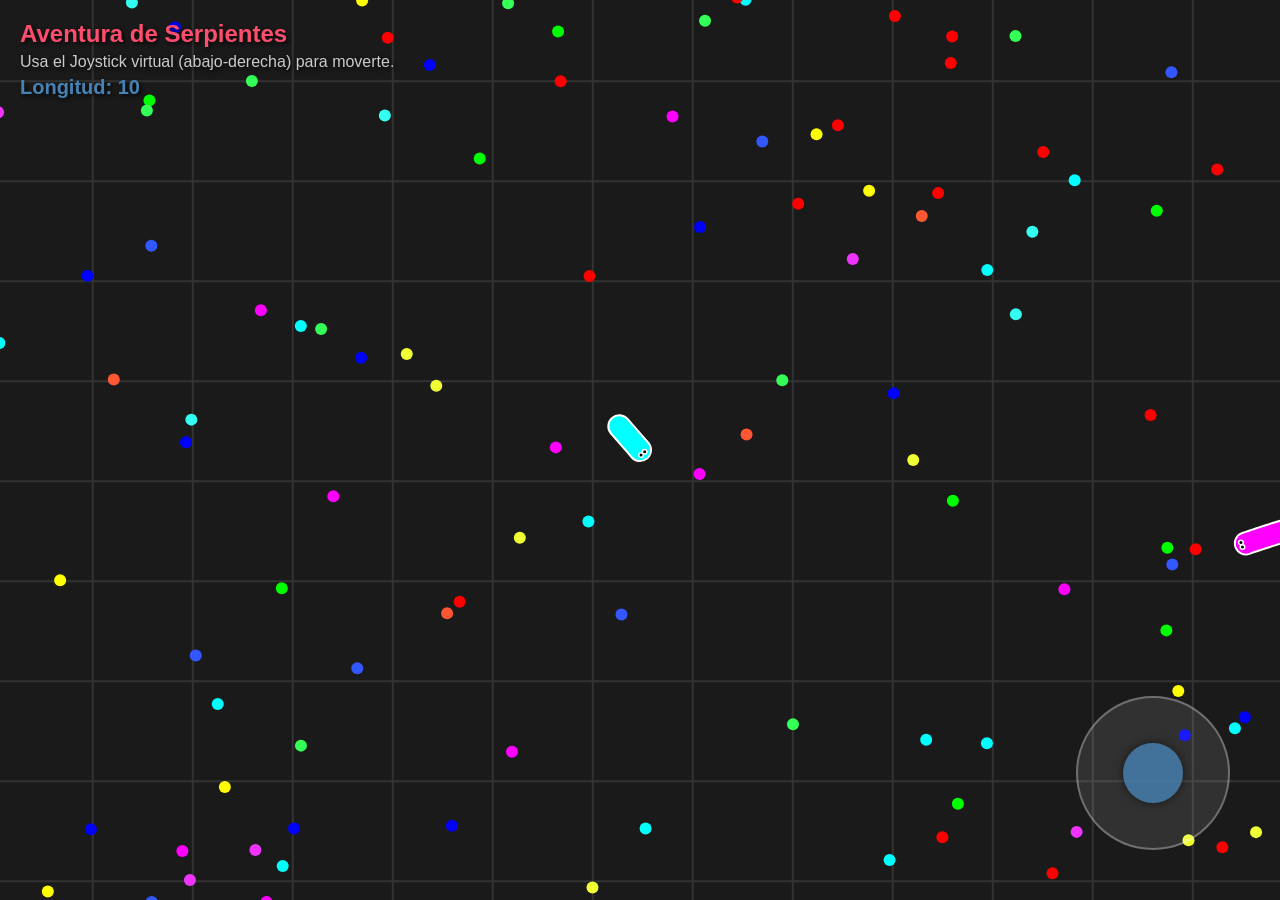
<file: a.html>
<!DOCTYPE html>
<html lang="es">
<head>
    <meta charset="UTF-8">
    <meta name="viewport" content="width=device-width, initial-scale=1.0">
    <title>Snake Arcade - Joystick Edition</title>
    <style>
        body { margin: 0; overflow: hidden; background: #1a1a1a; font-family: 'Segoe UI', sans-serif; user-select: none; }
        canvas { display: block; }
        #ui-layer {
            position: absolute; top: 20px; left: 20px; color: white;
            text-shadow: 2px 2px 4px rgba(0,0,0,0.8); pointer-events: none;
        }
        h1 { margin: 0; font-size: 24px; color: #ff4d6d; }
        p { margin: 5px 0; font-size: 16px; color: #ccc; }
        #score { font-size: 20px; font-weight: bold; color: #4682B4; }
        
        /* Joystick UI */
        #joystick-container {
            position: absolute;
            bottom: 50px;
            right: 50px;
            width: 150px;
            height: 150px;
            background: rgba(255, 255, 255, 0.1);
            border: 2px solid rgba(255, 255, 255, 0.3);
            border-radius: 50%;
            touch-action: none; /* Previene scroll */
            display: flex;
            justify-content: center;
            align-items: center;
            z-index: 100;
        }
        #joystick-knob {
            width: 60px;
            height: 60px;
            background: rgba(70, 130, 180, 0.8);
            border-radius: 50%;
            box-shadow: 0 0 10px rgba(0,0,0,0.5);
            position: absolute;
            transform: translate(0, 0); /* Se moverá con JS */
            pointer-events: none; /* Dejar pasar eventos al contenedor */
        }

        #game-over-overlay {
            position: absolute; top: 0; left: 0; width: 100%; height: 100%;
            background: rgba(0,0,0,0.7); display: flex; flex-direction: column;
            justify-content: center; align-items: center; color: white;
            opacity: 0; pointer-events: none; transition: opacity 0.3s;
            z-index: 200;
        }
        #game-over-overlay.visible { opacity: 1; pointer-events: auto; }
        button {
            background: #ff4d6d; color: white; border: none; padding: 15px 30px;
            font-size: 18px; border-radius: 8px; cursor: pointer; margin-top: 20px;
            box-shadow: 0 4px 15px rgba(255, 77, 109, 0.4);
        }
        button:hover { transform: scale(1.05); background: #e04462; }
    </style>
</head>
<body>

<div id="ui-layer">
    <h1>Aventura de Serpientes</h1>
    <p>Usa el Joystick virtual (abajo-derecha) para moverte.</p>
    <div id="score">Longitud: 10</div>
</div>

<div id="joystick-container">
    <div id="joystick-knob"></div>
</div>

<div id="game-over-overlay">
    <h1 style="font-size: 50px;">¡Has Muerto!</h1>
    <p id="final-score" style="font-size: 24px;">Longitud Final: 0</p>
    <button id="restart-btn">Jugar de Nuevo</button>
</div>

<canvas id="gameCanvas"></canvas>

<script>
/* --- CONFIGURACIÓN --- */
const CONFIG = {
    worldWidth: 3000,
    worldHeight: 3000,
    bots: 15,
    foodCount: 800,
    startLength: 10,
    speed: 3.5, 
    turnSpeed: 0.15, 
    headRadius: 10, 
    bodyWidth: 20,  
    segmentDist: 6
};

const COLORS = [
    '#FF0000', '#00FF00', '#0000FF', '#FFFF00', '#00FFFF', '#FF00FF', 
    '#FF5733', '#33FF57', '#3357FF', '#F033FF', '#33FFF0', '#F0FF33'
];

/* --- SISTEMA DE JUEGO --- */
const canvas = document.getElementById('gameCanvas');
const ctx = canvas.getContext('2d');
const scoreEl = document.getElementById('score');
const overlay = document.getElementById('game-over-overlay');
const finalScoreEl = document.getElementById('final-score');

let gameActive = true;
let animationId;
let player, bots = [], food = [], particles = [];
let camera = { x: 0, y: 0 };

// Estado del Joystick
let joystickInput = { active: false, angle: 0, strength: 0 };

/* --- LÓGICA DEL JOYSTICK --- */
const joystickContainer = document.getElementById('joystick-container');
const joystickKnob = document.getElementById('joystick-knob');
const joystickRadius = joystickContainer.offsetWidth / 2;

function handleJoystickInput(clientX, clientY, isEnd = false) {
    if (isEnd) {
        joystickInput.active = false;
        joystickInput.strength = 0;
        joystickKnob.style.transform = `translate(0px, 0px)`;
        return;
    }

    const rect = joystickContainer.getBoundingClientRect();
    const centerX = rect.left + rect.width / 2;
    const centerY = rect.top + rect.height / 2;

    const dx = clientX - centerX;
    const dy = clientY - centerY;
    const distance = Math.hypot(dx, dy);
    const angle = Math.atan2(dy, dx);

    // Limitar el movimiento del knob al radio del joystick
    const maxDist = joystickRadius - 20; // 20px margen
    const knobDist = Math.min(distance, maxDist);
    
    const knobX = Math.cos(angle) * knobDist;
    const knobY = Math.sin(angle) * knobDist;

    joystickKnob.style.transform = `translate(${knobX}px, ${knobY}px)`;

    joystickInput.active = true;
    joystickInput.angle = angle;
    joystickInput.strength = Math.min(distance / maxDist, 1.0);
}

// Eventos Mouse
joystickContainer.addEventListener('mousedown', (e) => {
    handleJoystickInput(e.clientX, e.clientY);
    const onMouseMove = (e) => handleJoystickInput(e.clientX, e.clientY);
    const onMouseUp = () => {
        handleJoystickInput(0, 0, true);
        window.removeEventListener('mousemove', onMouseMove);
        window.removeEventListener('mouseup', onMouseUp);
    };
    window.addEventListener('mousemove', onMouseMove);
    window.addEventListener('mouseup', onMouseUp);
});

// Eventos Touch
joystickContainer.addEventListener('touchstart', (e) => {
    e.preventDefault(); // Evitar scroll
    const touch = e.touches[0];
    handleJoystickInput(touch.clientX, touch.clientY);
}, { passive: false });

joystickContainer.addEventListener('touchmove', (e) => {
    e.preventDefault();
    const touch = e.touches[0];
    handleJoystickInput(touch.clientX, touch.clientY);
}, { passive: false });

joystickContainer.addEventListener('touchend', (e) => {
    e.preventDefault();
    handleJoystickInput(0, 0, true);
});


/* --- CLASES --- */
class Particle {
    constructor(x, y, color) {
        this.x = x; this.y = y; this.color = color;
        this.angle = Math.random() * Math.PI * 2;
        this.speed = Math.random() * 5 + 2;
        this.life = 1.0;
        this.decay = Math.random() * 0.03 + 0.01;
    }
    update() {
        this.x += Math.cos(this.angle) * this.speed;
        this.y += Math.sin(this.angle) * this.speed;
        this.life -= this.decay;
    }
    draw(ctx) {
        ctx.globalAlpha = this.life;
        ctx.fillStyle = this.color;
        ctx.beginPath(); ctx.arc(this.x, this.y, 4, 0, Math.PI*2); ctx.fill();
        ctx.globalAlpha = 1.0;
    }
}

class Snake {
    constructor(x, y, color, length, isPlayer = false, isBoss = false) {
        this.x = x; this.y = y; this.color = color; 
        this.maxLength = length; this.isPlayer = isPlayer; this.isBoss = isBoss;
        this.angle = Math.random() * Math.PI * 2;
        this.targetAngle = this.angle;
        this.body = [];
        this.isDead = false;
        
        this.width = isBoss ? CONFIG.bodyWidth * 2.5 : CONFIG.bodyWidth;
        this.headRadius = isBoss ? CONFIG.headRadius * 2.0 : CONFIG.headRadius;
        this.invulnerable = false;
        this.invulnerableTime = 0;

        for(let i=0; i<length; i++) {
            this.body.push({ x: x - i*CONFIG.segmentDist, y: y });
        }
    }

    setInvulnerable(ms) {
        this.invulnerable = true;
        this.invulnerableTime = Date.now() + ms;
    }
    
    getHead() { return this.body[0]; }

    update() {
        if (this.isDead) return;

        if (this.invulnerable && Date.now() > this.invulnerableTime) this.invulnerable = false;

        // IA o Control Jugador
        if (this.isPlayer) {
            // 🎁 AJUSTE CRÍTICO: Usar el ángulo del Joystick
            if (joystickInput.active) {
                this.targetAngle = joystickInput.angle;
            }
            // Si el joystick no está activo, mantiene el último ángulo (no hace nada)
        } else {
            this.updateAI();
        }

        // Suavizado de giro
        let diff = this.targetAngle - this.angle;
        while (diff > Math.PI) diff -= Math.PI * 2;
        while (diff < -Math.PI) diff += Math.PI * 2;
        this.angle += diff * CONFIG.turnSpeed;
        
        this.angle %= (Math.PI * 2); // Normalizar

        // Movimiento
        const head = this.getHead();
        const newHead = {
            x: head.x + Math.cos(this.angle) * CONFIG.speed,
            y: head.y + Math.sin(this.angle) * CONFIG.speed
        };
        this.body.unshift(newHead);

        // Restricción de segmentos
        for(let i=1; i<this.body.length; i++) {
            const seg = this.body[i];
            const prev = this.body[i-1];
            const dx = prev.x - seg.x;
            const dy = prev.y - seg.y;
            const dist = Math.hypot(dx, dy);
            if(dist > CONFIG.segmentDist) {
                const a = Math.atan2(dy, dx);
                seg.x = prev.x - Math.cos(a) * CONFIG.segmentDist;
                seg.y = prev.y - Math.sin(a) * CONFIG.segmentDist;
            }
        }

        while(this.body.length > this.maxLength) this.body.pop();
    }

    updateAI() {
        const head = this.getHead();
        if (!head || isNaN(head.x)) return; 

        const lookX = head.x + Math.cos(this.angle) * 100;
        const lookY = head.y + Math.sin(this.angle) * 100;
        
        let danger = false;
        
        if (lookX < 0 || lookX > CONFIG.worldWidth || lookY < 0 || lookY > CONFIG.worldHeight) danger = true;

        if (!danger) {
            for (const other of [player, ...bots]) {
                if (other === this || other.isDead) continue;
                if (Math.hypot(head.x - other.getHead().x, head.y - other.getHead().y) > 600) continue;

                for (let i=0; i<other.body.length; i+=2) {
                    const seg = other.body[i];
                    if (Math.hypot(lookX - seg.x, lookY - seg.y) < (this.width + other.width)) {
                        danger = true;
                        break;
                    }
                }
                if (danger) break;
            }
        }

        if (danger) {
            this.targetAngle += Math.PI / 1.5; 
        } else {
            if (Math.random() < 0.05) {
                this.targetAngle += (Math.random() - 0.5);
            }
        }
    }

    draw(ctx) {
        if (this.isDead) return;
        
        const head = this.getHead();
        if (!head) return;

        ctx.globalAlpha = (this.invulnerable && Math.floor(Date.now()/100)%2===0) ? 0.5 : 1.0;

        // Borde Blanco
        ctx.lineWidth = this.width + 4;
        ctx.lineCap = 'round';
        ctx.lineJoin = 'round';
        ctx.strokeStyle = 'white';
        ctx.beginPath();
        ctx.moveTo(head.x, head.y);
        for(let i=1; i<this.body.length; i++) ctx.lineTo(this.body[i].x, this.body[i].y);
        ctx.stroke();

        // Cuerpo Color
        ctx.lineWidth = this.width;
        ctx.strokeStyle = this.color;
        ctx.beginPath();
        ctx.moveTo(head.x, head.y);
        for(let i=1; i<this.body.length; i++) ctx.lineTo(this.body[i].x, this.body[i].y);
        ctx.stroke();

        // Cabeza
        ctx.fillStyle = this.color;
        ctx.beginPath(); ctx.arc(head.x, head.y, this.headRadius, 0, Math.PI*2); ctx.fill();
        
        // Ojos
        ctx.fillStyle = 'white';
        const eyeOff = this.headRadius * 0.5;
        const ex = head.x + Math.cos(this.angle + 0.5) * eyeOff;
        const ey = head.y + Math.sin(this.angle + 0.5) * eyeOff;
        const ex2 = head.x + Math.cos(this.angle - 0.5) * eyeOff;
        const ey2 = head.y + Math.sin(this.angle - 0.5) * eyeOff;
        
        ctx.beginPath(); ctx.arc(ex, ey, this.headRadius*0.3, 0, Math.PI*2); ctx.fill();
        ctx.beginPath(); ctx.arc(ex2, ey2, this.headRadius*0.3, 0, Math.PI*2); ctx.fill();
        
        ctx.fillStyle = 'black';
        ctx.beginPath(); ctx.arc(ex, ey, this.headRadius*0.15, 0, Math.PI*2); ctx.fill();
        ctx.beginPath(); ctx.arc(ex2, ey2, this.headRadius*0.15, 0, Math.PI*2); ctx.fill();
        
        // Corona Jefe
        if (this.isBoss) {
            ctx.strokeStyle = '#FFD700';
            ctx.lineWidth = 3;
            ctx.beginPath(); ctx.arc(head.x, head.y, this.headRadius + 8, 0, Math.PI*2); ctx.stroke();
        }

        ctx.globalAlpha = 1.0;
    }
}

/* --- LÓGICA CENTRAL --- */
function initGame() {
    canvas.width = window.innerWidth;
    canvas.height = window.innerHeight;
    
    gameActive = true;
    overlay.classList.remove('visible');
    particles = [];
    bots = [];
    food = [];

    // Jugador
    player = new Snake(CONFIG.worldWidth/2, CONFIG.worldHeight/2, '#00FFFF', CONFIG.startLength, true);
    player.setInvulnerable(3000);

    // Jefes y Bots
    bots.push(new Snake(100, 100, '#FFD700', 100, false, true));
    bots.push(new Snake(CONFIG.worldWidth-100, CONFIG.worldHeight-100, '#FF0000', 100, false, true));
    for(let i=0; i<CONFIG.bots; i++) spawnBot();

    // Comida
    for(let i=0; i<CONFIG.foodCount; i++) {
        food.push({
            x: Math.random() * CONFIG.worldWidth,
            y: Math.random() * CONFIG.worldHeight,
            color: COLORS[Math.floor(Math.random()*COLORS.length)]
        });
    }
    
    animate();
}

function spawnBot() {
    let x, y, dist;
    for(let i=0; i<5; i++) {
        x = Math.random() * CONFIG.worldWidth;
        y = Math.random() * CONFIG.worldHeight;
        if (player && player.body[0]) {
            dist = Math.hypot(x - player.body[0].x, y - player.body[0].y);
            if (dist > 800) break;
        }
    }
    const color = COLORS[Math.floor(Math.random()*COLORS.length)];
    const len = Math.floor(Math.random() * 50) + 20;
    bots.push(new Snake(x, y, color, len));
}

function gameOver() {
    gameActive = false;
    finalScoreEl.textContent = `Longitud Final: ${Math.floor(player.maxLength)}`;
    overlay.classList.add('visible');
}

function checkCollisions() {
    const head = player.getHead();
    if (!head) return;

    // Paredes
    if (head.x < 0 || head.x > CONFIG.worldWidth || head.y < 0 || head.y > CONFIG.worldHeight) {
        if (!player.invulnerable) {
            createExplosion(head.x, head.y, player.color);
            gameOver();
        } else {
            if(head.x < 0) player.body.forEach(s => s.x += 20);
            if(head.x > CONFIG.worldWidth) player.body.forEach(s => s.x -= 20);
            if(head.y < 0) player.body.forEach(s => s.y += 20);
            if(head.y > CONFIG.worldHeight) player.body.forEach(s => s.y -= 20);
        }
    }

    // Comida
    for(let i=food.length-1; i>=0; i--) {
        const f = food[i];
        if (Math.hypot(head.x - f.x, head.y - f.y) < (player.width + 10)) {
            player.maxLength += 0.4; 
            scoreEl.textContent = `Longitud: ${Math.floor(player.maxLength)}`;
            food[i].x = Math.random() * CONFIG.worldWidth;
            food[i].y = Math.random() * CONFIG.worldHeight;
        }
    }

    // Choque con Bots
    for (const bot of bots) {
        if (bot.isDead) continue;
        
        for (const seg of bot.body) {
            if (Math.hypot(head.x - seg.x, head.y - seg.y) < (player.width/2 + bot.width/2)) {
                if (!player.invulnerable) {
                    createExplosion(head.x, head.y, player.color);
                    gameOver();
                }
            }
        }
        
        const botHead = bot.getHead();
        for (const seg of player.body) {
             if (Math.hypot(botHead.x - seg.x, botHead.y - seg.y) < (player.width/2 + bot.width/2)) {
                 bot.isDead = true;
                 createExplosion(botHead.x, botHead.y, bot.color);
                 for(let k=0; k<bot.body.length; k+=3) {
                     food.push({x: bot.body[k].x, y: bot.body[k].y, color: bot.color});
                 }
                 setTimeout(spawnBot, 2000);
             }
        }
    }
}

function createExplosion(x, y, color) {
    for(let i=0; i<20; i++) particles.push(new Particle(x, y, color));
}

function drawWorld() {
    ctx.fillStyle = '#1a1a1a';
    ctx.fillRect(0, 0, canvas.width, canvas.height);

    ctx.save();
    camera.x = canvas.width/2 - player.getHead().x;
    camera.y = canvas.height/2 - player.getHead().y;
    
    camera.x = Math.min(0, Math.max(canvas.width - CONFIG.worldWidth, camera.x));
    camera.y = Math.min(0, Math.max(canvas.height - CONFIG.worldHeight, camera.y));
    
    ctx.translate(camera.x, camera.y);

    // Grid
    ctx.strokeStyle = '#333';
    ctx.lineWidth = 2;
    ctx.beginPath();
    for(let x=0; x<=CONFIG.worldWidth; x+=100) { ctx.moveTo(x,0); ctx.lineTo(x, CONFIG.worldHeight); }
    for(let y=0; y<=CONFIG.worldHeight; y+=100) { ctx.moveTo(0,y); ctx.lineTo(CONFIG.worldWidth, y); }
    ctx.stroke();

    // Bordes
    ctx.strokeStyle = '#ff0000';
    ctx.lineWidth = 10;
    ctx.shadowBlur = 20;
    ctx.shadowColor = 'red';
    ctx.strokeRect(0,0, CONFIG.worldWidth, CONFIG.worldHeight);
    ctx.shadowBlur = 0;

    for(const f of food) {
        ctx.fillStyle = f.color;
        ctx.beginPath(); ctx.arc(f.x, f.y, 6, 0, Math.PI*2); ctx.fill();
    }

    player.draw(ctx);
    bots.forEach(b => {
        if(!b.isDead) {
            b.update();
            b.draw(ctx);
        }
    });
    particles.forEach((p, i) => {
        p.update();
        p.draw(ctx);
        if(p.life <= 0) particles.splice(i, 1);
    });

    ctx.restore();
}

function animate() {
    if (!gameActive) return;
    player.update();
    checkCollisions();
    drawWorld();
    requestAnimationFrame(animate);
}

/* --- EVENTOS --- */
document.getElementById('restart-btn').addEventListener('click', initGame);
window.addEventListener('resize', () => {
    canvas.width = window.innerWidth;
    canvas.height = window.innerHeight;
});

initGame();

</script>
</body>
</html>
</file>
